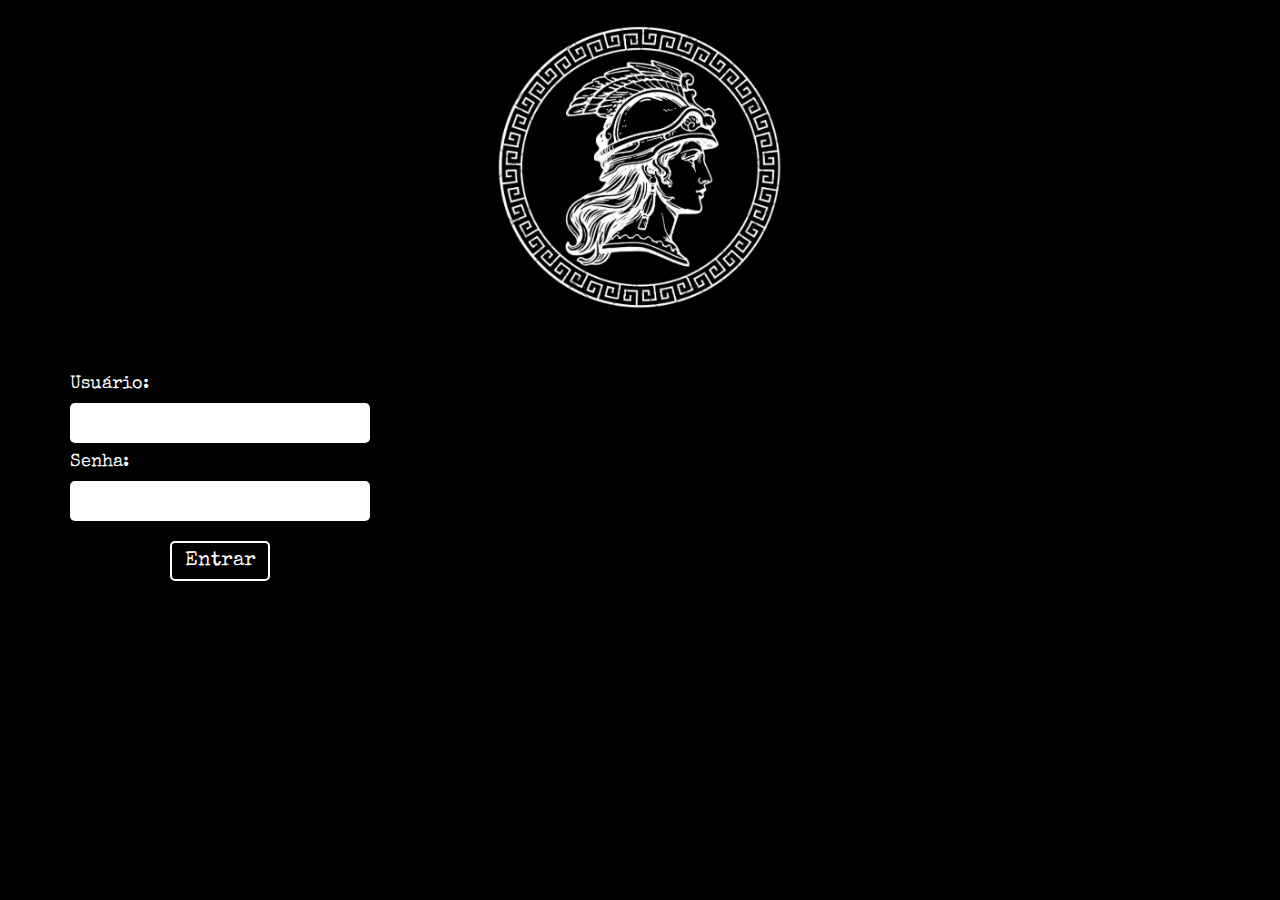
<file: index.html>
<!DOCTYPE html>
<html lang="pt-br">
<head>
  <meta charset="UTF-8">
  <title>Feliz Aniversário!</title>
  <link rel="stylesheet" href="stylesheet.css">
  <link rel="stylesheet" href="https://cdnjs.cloudflare.com/ajax/libs/font-awesome/6.5.0/css/all.min.css">
  <link rel="preconnect" href="https://fonts.googleapis.com">
  <link rel="preconnect" href="https://fonts.gstatic.com" crossorigin>
  <link href="https://fonts.googleapis.com/css2?family=Special+Elite&display=swap" rel="stylesheet">
</head>
<body>
  <div class="logo">
    <img src="imagens/AtenaLogo.png" alt="Logo da Atena" class="logo">
  </div>
  <div class="login">
    <label class= "usuario" for="Usuario">Usuário:</label>
    <input type="text" id="Usuario" name="Usuario" >
    <label class= "senha"for="Senha">Senha:</label>
    <input type="password" id="Senha" name="Senha" >
    <a href="mission.html">
      <button type="submit">Entrar</button>
  </div>
</body>
</html>
</file>
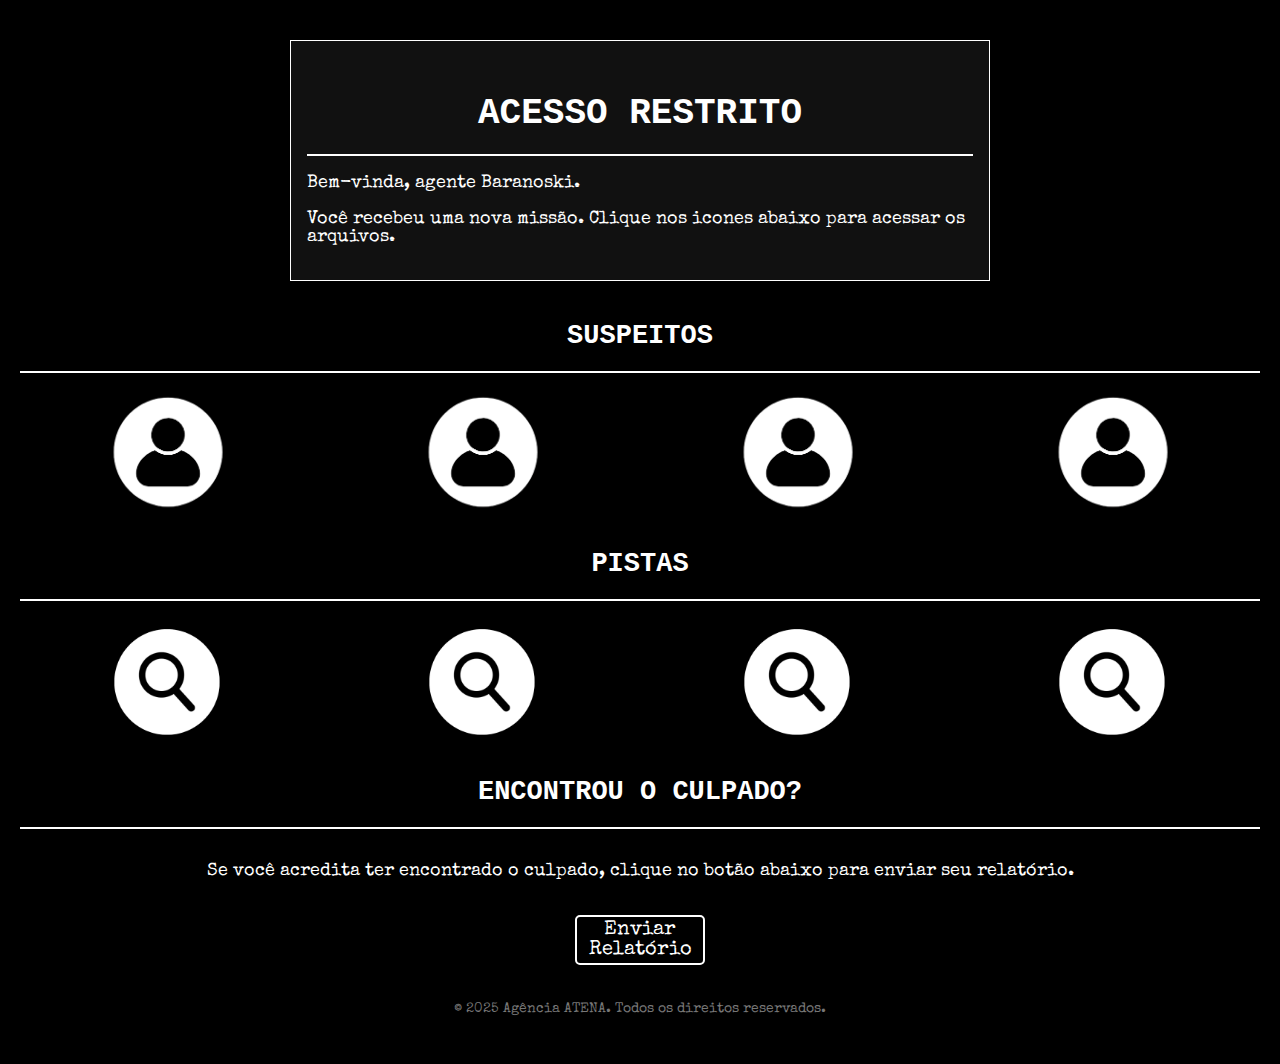
<file: mission.html>
<!DOCTYPE html>
<html lang="pt-br">
<head>
    <meta name="viewport" content="width=device-width, initial-scale=1.0">
    <meta charset="UTF-8">
    <title>Feliz Aniversário!</title>
    <link rel="stylesheet" href="stylesheet.css">
    <link rel="stylesheet" href="https://cdnjs.cloudflare.com/ajax/libs/font-awesome/6.5.0/css/all.min.css">
    <link rel="preconnect" href="https://fonts.googleapis.com">
    <link rel="preconnect" href="https://fonts.gstatic.com" crossorigin>
    <link href="https://fonts.googleapis.com/css2?family=Special+Elite&display=swap" rel="stylesheet">
</head>
<body>
    </a>
    <div class="terminal-box">
    <h1 class="flicker">ACESSO RESTRITO</h1>
    <p>Bem-vinda, agente Baranoski.</p>
    <p>Você recebeu uma nova missão. Clique nos icones abaixo para acessar os arquivos.</p>
  </div>

    <h2>Suspeitos</h2>
        <div class="grid">
            <a href="suspeitos/suspeitoA.html"><img src="imagens/Suspeitos.png" alt="Suspeito 1"></a>
            <a href="suspeitos/suspeitoB.html"><img src="imagens/Suspeitos.png" alt="Suspeito 2"></a>
            <a href="suspeitos/suspeitoC.html"><img src="imagens/Suspeitos.png" alt="Suspeito 3"></a>
            <a href="suspeitos/suspeitoD.html"><img src="imagens/Suspeitos.png" alt="Suspeito 4"></a>
        </div>

    <h2>Pistas</h2>
        <div class="grid">
          <a href="pistas/pista1.html"><img src="imagens/pistas.png" alt="Pista 1"></a>
          <a href="pistas/pista2.html"><img src="imagens/pistas.png" alt="Pista 2"></a>
          <a href="pistas/pista3.html"><img src="imagens/pistas.png" alt="Pista 3"></a>
          <a href="pistas/pista4.html"><img src="imagens/pistas.png" alt="Pista 4"></a>
        </div>
  <div class="Culpado">
    <h2>Encontrou o Culpado?</h2>
    <p>Se você acredita ter encontrado o culpado, clique no botão abaixo para enviar seu relatório.</p>
    <a href="https://wa.me/554898586506?text=O%20Culpado%20é%3A%20" target="_blank">
      <button type="submit">Enviar Relatório</button>
    </a>
  </div>
</body>
<footer>
    <p>© 2025 Agência ATENA. Todos os direitos reservados.</p>
</footer>
</html>
</file>
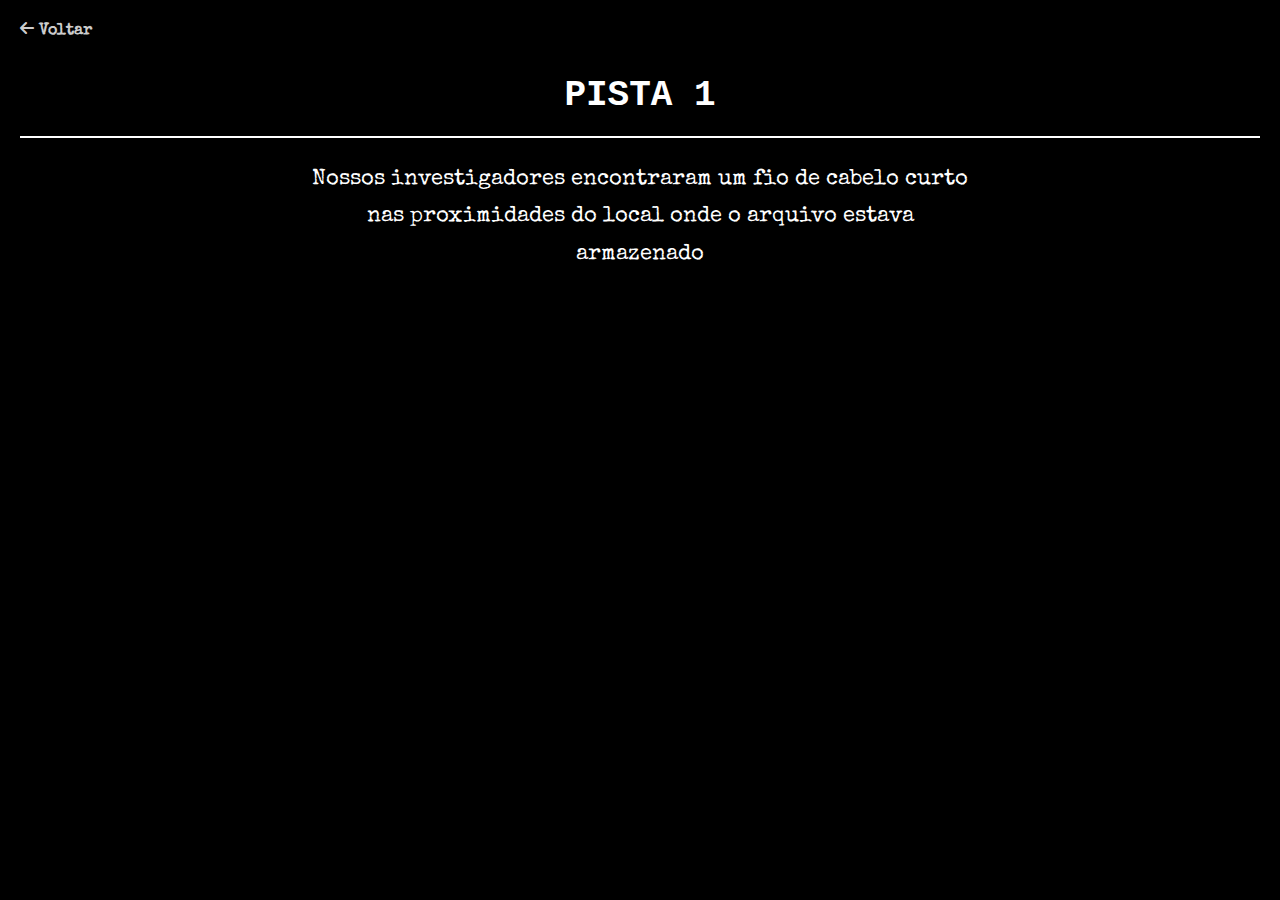
<file: pistas/pista1.html>
<!DOCTYPE html>
<html lang="pt-br">
    <head>
        <meta charset="UTF-8">
        <title>Pista 1</title>
        <link rel="stylesheet" href="../stylesheet.css">
        <link rel="stylesheet" href="https://cdnjs.cloudflare.com/ajax/libs/font-awesome/6.5.0/css/all.min.css">
        <link rel="preconnect" href="https://fonts.googleapis.com">
        <link rel="preconnect" href="https://fonts.gstatic.com" crossorigin>
        <link href="https://fonts.googleapis.com/css2?family=Special+Elite&display=swap" rel="stylesheet">
    </head>
    <body>
        <header class="topo-voltar">
            <a href="../mission.html" title="Voltar à missão">
                <i class="fa-solid fa-arrow-left"></i> Voltar
            </a>
        </header>
        <div class="pista1">
            <h1>Pista 1</h1>
            <p>Nossos investigadores encontraram um fio de cabelo curto nas proximidades do local onde o arquivo estava armazenado</p>
        </div>
    </body>
</html>
</file>
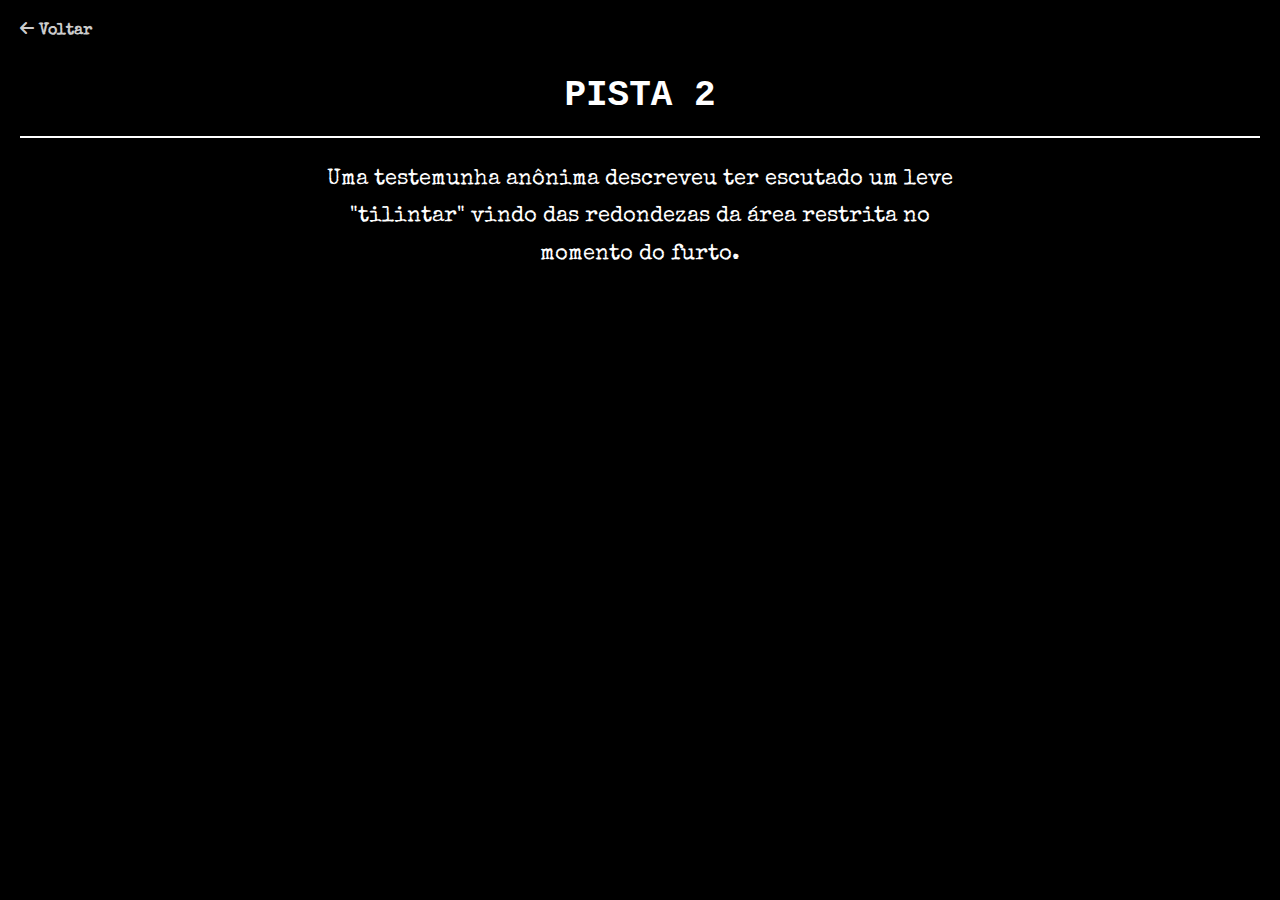
<file: pistas/pista2.html>
<!DOCTYPE html>
<html lang="pt-br">
    <head>
        <meta charset="UTF-8">
        <title>Pista 2</title>
        <link rel="stylesheet" href="../stylesheet.css">
        <link rel="stylesheet" href="https://cdnjs.cloudflare.com/ajax/libs/font-awesome/6.5.0/css/all.min.css">
        <link rel="preconnect" href="https://fonts.googleapis.com">
        <link rel="preconnect" href="https://fonts.gstatic.com" crossorigin>
        <link href="https://fonts.googleapis.com/css2?family=Special+Elite&display=swap" rel="stylesheet">
    </head>
    <body>
        <header class="topo-voltar">
            <a href="../mission.html" title="Voltar à missão">
                <i class="fa-solid fa-arrow-left"></i> Voltar
            </a>
        </header>
        <div class="pista2">
            <h1>Pista 2</h1>
            <p>Uma testemunha anônima descreveu ter escutado um leve "tilintar" vindo das redondezas da área restrita no momento do furto.</p>
        </div>
    </body>
</html>
</file>
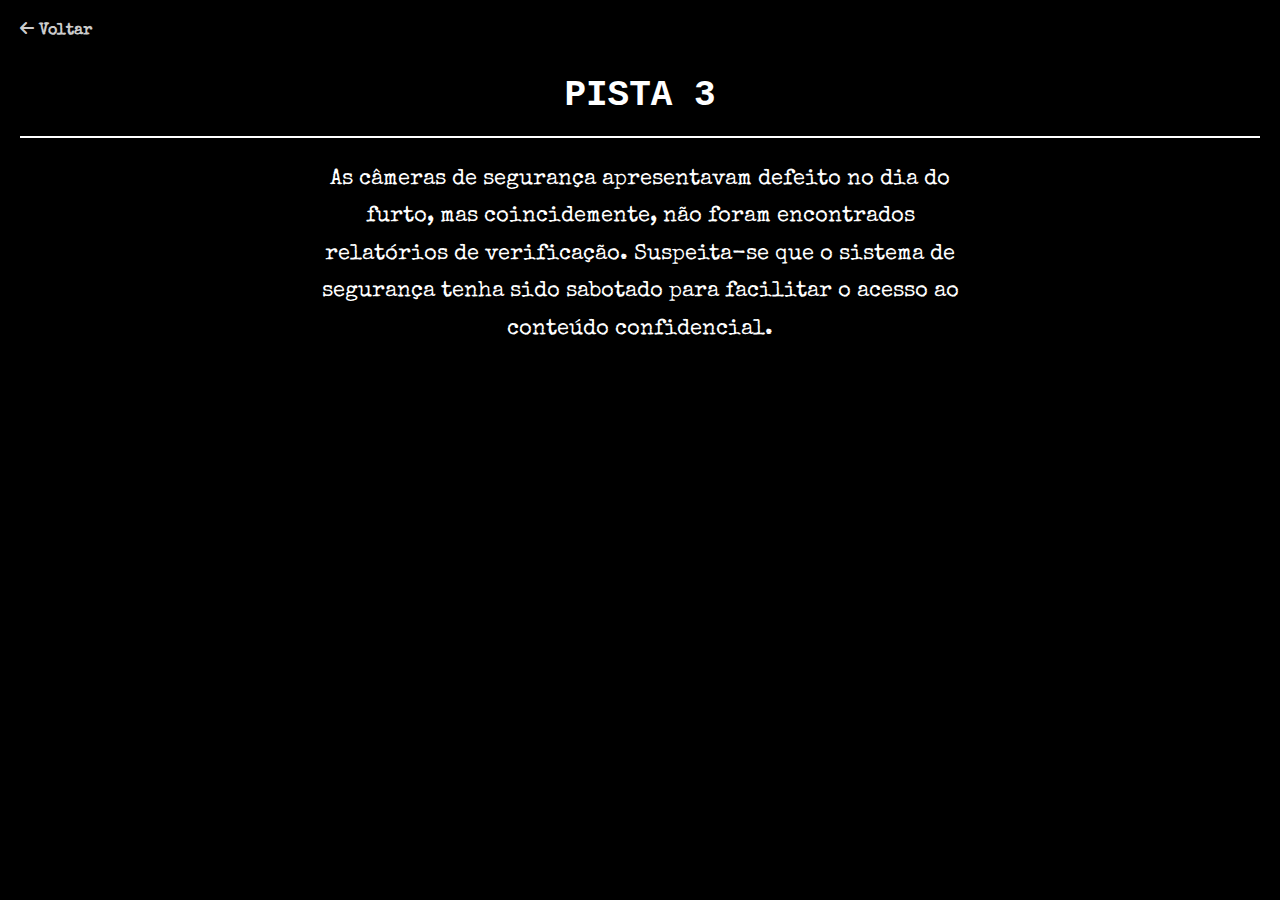
<file: pistas/pista3.html>
<!DOCTYPE html>
<html lang="pt-br">
    <head>
        <meta charset="UTF-8">
        <title>Pista 3</title>
        <link rel="stylesheet" href="../stylesheet.css">
        <link rel="stylesheet" href="https://cdnjs.cloudflare.com/ajax/libs/font-awesome/6.5.0/css/all.min.css">
        <link rel="preconnect" href="https://fonts.googleapis.com">
        <link rel="preconnect" href="https://fonts.gstatic.com" crossorigin>
        <link href="https://fonts.googleapis.com/css2?family=Special+Elite&display=swap" rel="stylesheet">
    </head>
    <body>
        <header class="topo-voltar">
            <a href="../mission.html" title="Voltar à missão">
                <i class="fa-solid fa-arrow-left"></i> Voltar
            </a>
        </header>
        <div class="pista3">
            <h1>Pista 3</h1>
            <p>As câmeras de segurança apresentavam defeito no dia do furto, mas coincidemente, não foram encontrados relatórios de verificação. Suspeita-se que o sistema de segurança tenha sido sabotado para facilitar o acesso ao conteúdo confidencial.</p>
        </div>
    </body>
</html>
</file>
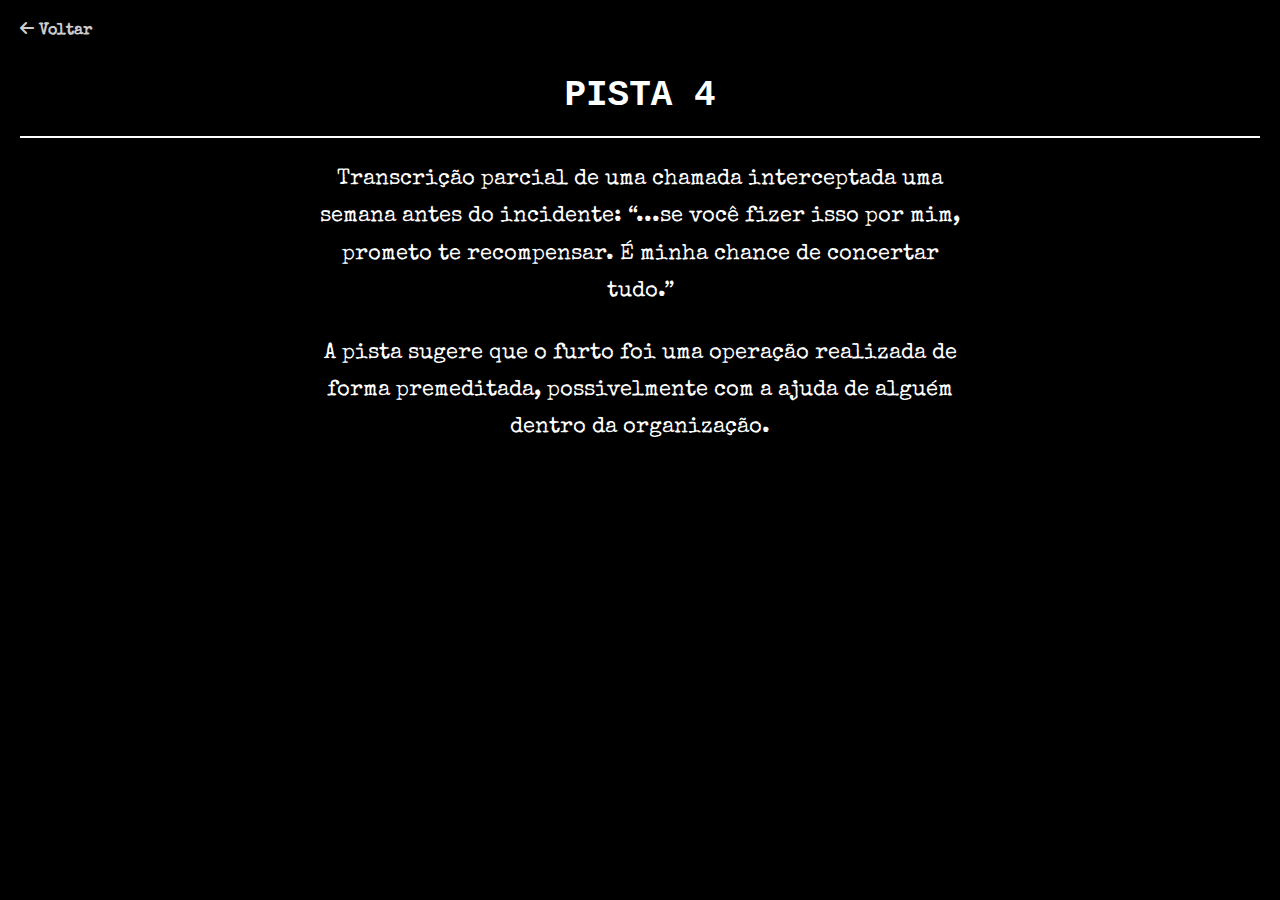
<file: pistas/pista4.html>
<!DOCTYPE html>
<html lang="pt-br">
    <head>
        <meta charset="UTF-8">
        <title>Pista 4</title>
        <link rel="stylesheet" href="../stylesheet.css">
        <link rel="stylesheet" href="https://cdnjs.cloudflare.com/ajax/libs/font-awesome/6.5.0/css/all.min.css">
        <link rel="preconnect" href="https://fonts.googleapis.com">
        <link rel="preconnect" href="https://fonts.gstatic.com" crossorigin>
        <link href="https://fonts.googleapis.com/css2?family=Special+Elite&display=swap" rel="stylesheet">
    </head>
    <body>
        <header class="topo-voltar">
            <a href="../mission.html" title="Voltar à missão">
                <i class="fa-solid fa-arrow-left"></i> Voltar
            </a>
        </header>
        <div class="pista4">
            <h1>Pista 4</h1>
            <p>Transcrição parcial de uma chamada interceptada uma semana antes do incidente:
“...se você fizer isso por mim, prometo te recompensar. É minha chance de concertar tudo.”</p>
            <p> A pista sugere que o furto foi uma operação realizada de forma premeditada, possivelmente com a ajuda de alguém dentro da organização.</p>    
        </div>
    </body>
</html>
</file>
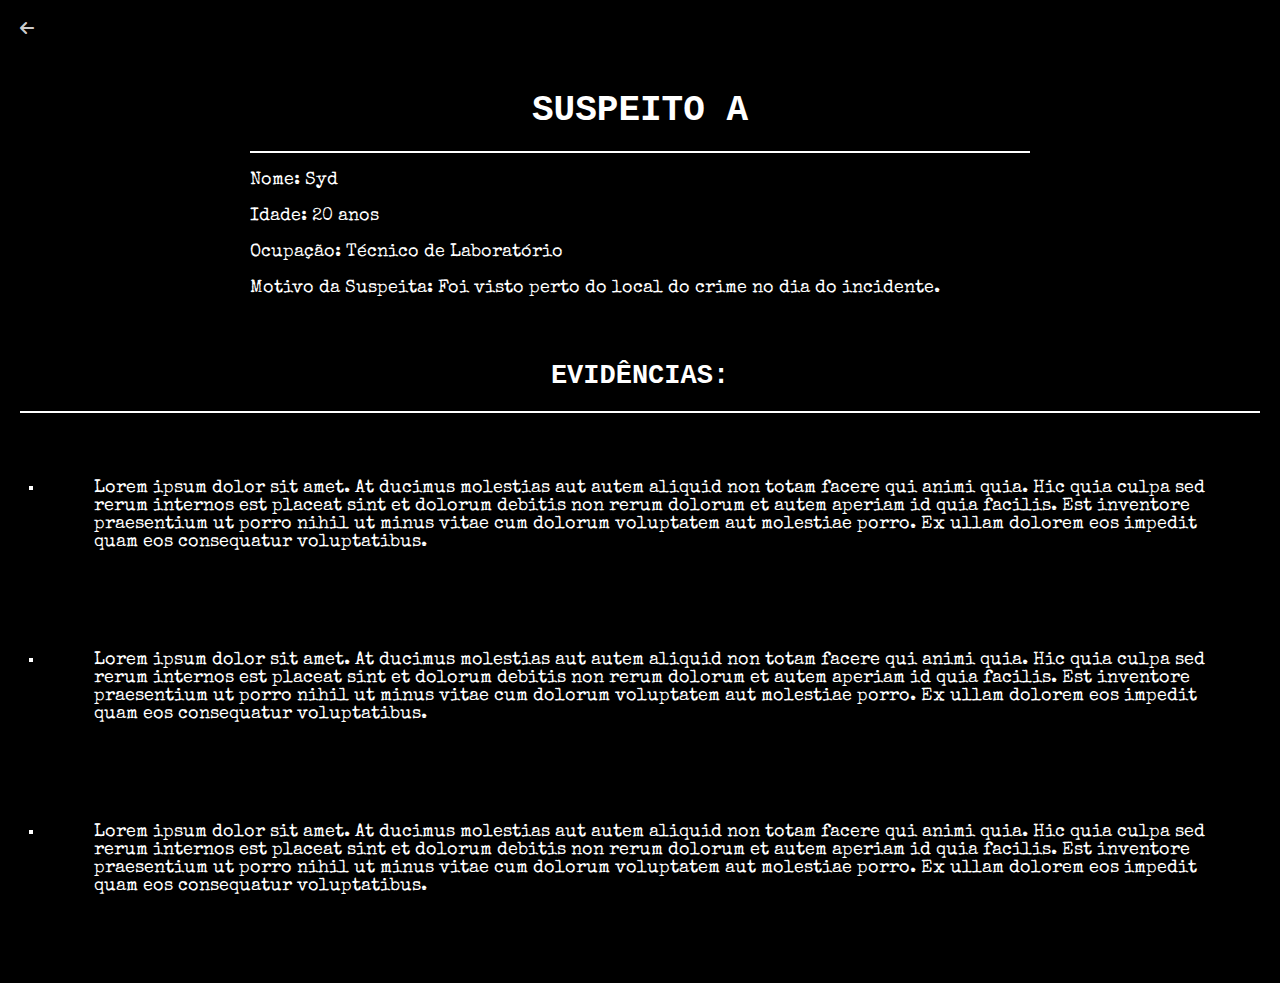
<file: suspeitos/suspeitoA.html>
<!DOCTYPE html>
<html lang="pt-br">
<head>
    <meta charset="UTF-8">
    <title>Suspeito A</title>
    <link rel="stylesheet" href="../stylesheet.css">
    <link rel="stylesheet" href="https://cdnjs.cloudflare.com/ajax/libs/font-awesome/6.5.0/css/all.min.css">
    <link rel="preconnect" href="https://fonts.googleapis.com">
    <link rel="preconnect" href="https://fonts.gstatic.com" crossorigin>
    <link href="https://fonts.googleapis.com/css2?family=Special+Elite&display=swap" rel="stylesheet">
</head>
<body>
    <a href="../mission.html">
        <i class="fa-solid fa-arrow-left"></i>
    </a>
    <div class="suspeitoA">
        <h1>Suspeito A</h1>
        <p>Nome: Syd</p>
        <p>Idade: 20 anos</p>
        <p>Ocupação: Técnico de Laboratório</p>
        <p>Motivo da Suspeita: Foi visto perto do local do crime no dia do incidente.</p>
    </div>

    <div class="evidencias">
        <h2>Evidências:</h2>
        <ul>
            <li>Lorem ipsum dolor sit amet. At ducimus molestias aut autem aliquid non totam facere qui animi quia. Hic quia culpa sed rerum internos est placeat sint et dolorum debitis non rerum dolorum et autem aperiam id quia facilis. Est inventore praesentium ut porro nihil ut minus vitae cum dolorum voluptatem aut molestiae porro. Ex ullam dolorem eos impedit quam eos consequatur voluptatibus.</li>
            <li>Lorem ipsum dolor sit amet. At ducimus molestias aut autem aliquid non totam facere qui animi quia. Hic quia culpa sed rerum internos est placeat sint et dolorum debitis non rerum dolorum et autem aperiam id quia facilis. Est inventore praesentium ut porro nihil ut minus vitae cum dolorum voluptatem aut molestiae porro. Ex ullam dolorem eos impedit quam eos consequatur voluptatibus.</li>
            <li>Lorem ipsum dolor sit amet. At ducimus molestias aut autem aliquid non totam facere qui animi quia. Hic quia culpa sed rerum internos est placeat sint et dolorum debitis non rerum dolorum et autem aperiam id quia facilis. Est inventore praesentium ut porro nihil ut minus vitae cum dolorum voluptatem aut molestiae porro. Ex ullam dolorem eos impedit quam eos consequatur voluptatibus.</li>
        </ul>
</body>
</file>
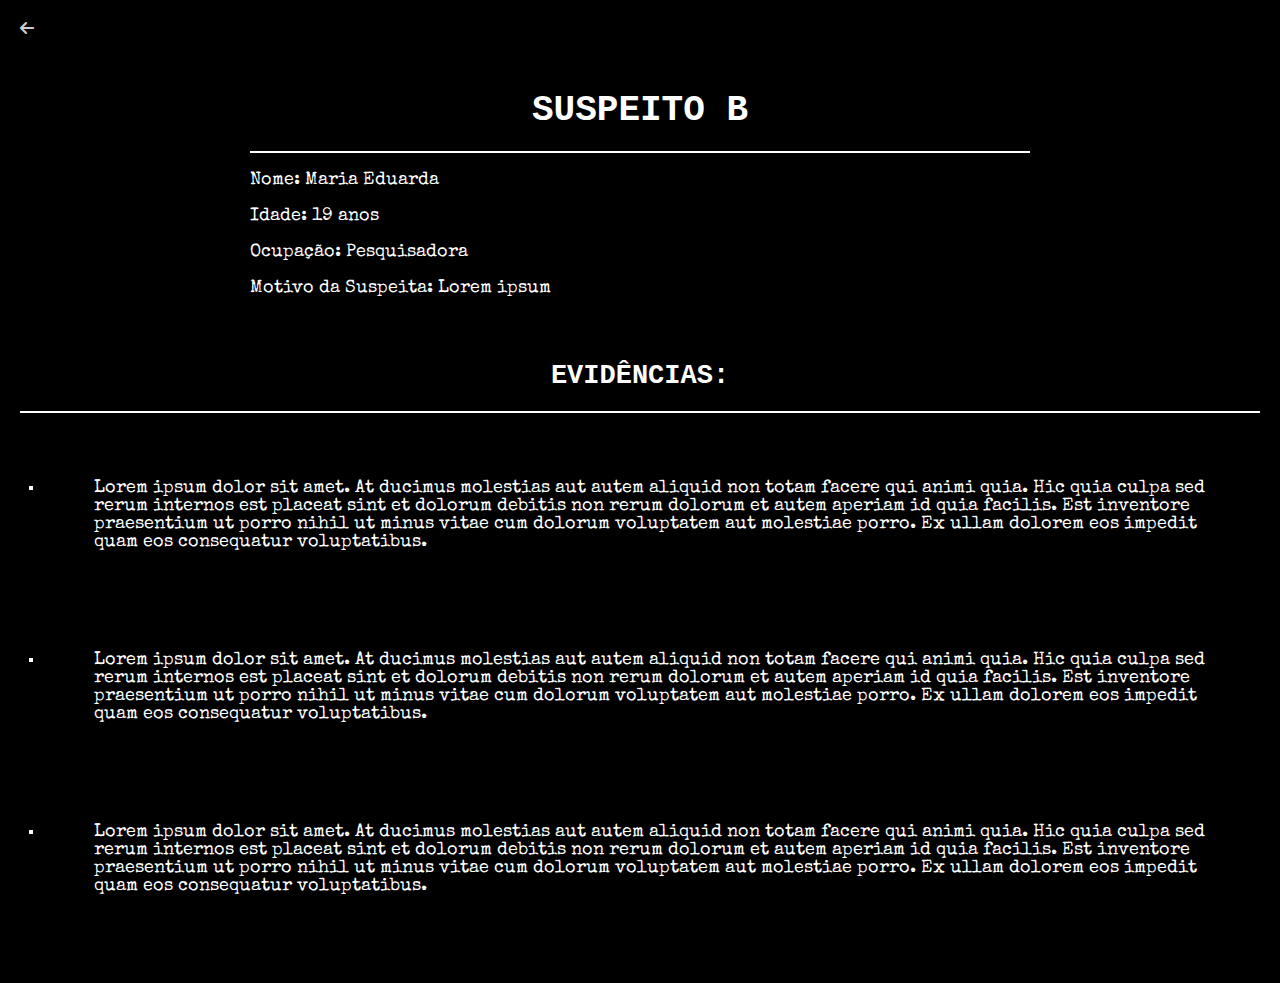
<file: suspeitos/suspeitoB.html>
<!DOCTYPE html>
<html lang="pt-br">
    <head>
        <meta charset="UTF-8">
        <title>Suspeito B</title>
        <link rel="stylesheet" href="../stylesheet.css">
        <link rel="stylesheet" href="https://cdnjs.cloudflare.com/ajax/libs/font-awesome/6.5.0/css/all.min.css">
        <link rel="preconnect" href="https://fonts.googleapis.com">
        <link rel="preconnect" href="https://fonts.gstatic.com" crossorigin>
        <link href="https://fonts.googleapis.com/css2?family=Special+Elite&display=swap" rel="stylesheet">
    </head>
    <body>
        <a href="../mission.html">
            <i class="fa-solid fa-arrow-left"></i>
        </a>
        <div class="suspeitoB">
            <h1>Suspeito B</h1>
            <p>Nome: Maria Eduarda</p>
            <p>Idade: 19 anos</p>
            <p>Ocupação: Pesquisadora</p>
            <p>Motivo da Suspeita: Lorem ipsum</p>
        </div>

        <div class="evidencias">
            <h2>Evidências:</h2>
            <ul>
            <li>Lorem ipsum dolor sit amet. At ducimus molestias aut autem aliquid non totam facere qui animi quia. Hic quia culpa sed rerum internos est placeat sint et dolorum debitis non rerum dolorum et autem aperiam id quia facilis. Est inventore praesentium ut porro nihil ut minus vitae cum dolorum voluptatem aut molestiae porro. Ex ullam dolorem eos impedit quam eos consequatur voluptatibus.</li>
            <li>Lorem ipsum dolor sit amet. At ducimus molestias aut autem aliquid non totam facere qui animi quia. Hic quia culpa sed rerum internos est placeat sint et dolorum debitis non rerum dolorum et autem aperiam id quia facilis. Est inventore praesentium ut porro nihil ut minus vitae cum dolorum voluptatem aut molestiae porro. Ex ullam dolorem eos impedit quam eos consequatur voluptatibus.</li>
            <li>Lorem ipsum dolor sit amet. At ducimus molestias aut autem aliquid non totam facere qui animi quia. Hic quia culpa sed rerum internos est placeat sint et dolorum debitis non rerum dolorum et autem aperiam id quia facilis. Est inventore praesentium ut porro nihil ut minus vitae cum dolorum voluptatem aut molestiae porro. Ex ullam dolorem eos impedit quam eos consequatur voluptatibus.</li>
        </ul>
</html>
</file>
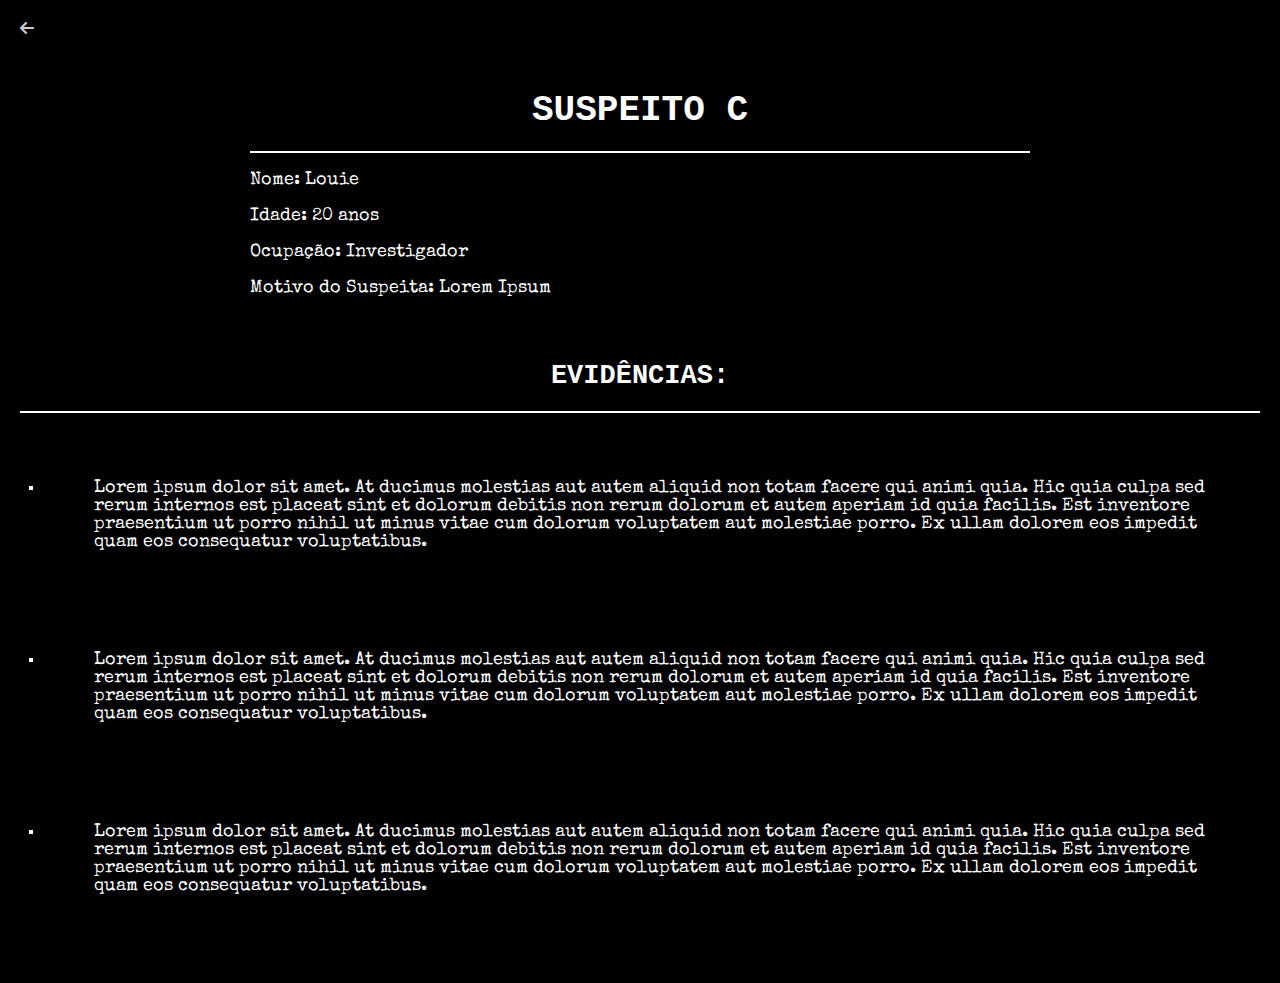
<file: suspeitos/suspeitoC.html>
<!DOCTYPE html>
<html lang="pt-br">
    <head>
        <meta charset="UTF-8">
        <title>Suspeito C</title>
        <link rel="stylesheet" href="../stylesheet.css">
        <link rel="stylesheet" href="https://cdnjs.cloudflare.com/ajax/libs/font-awesome/6.5.0/css/all.min.css">
        <link rel="preconnect" href="https://fonts.googleapis.com">
        <link rel="preconnect" href="https://fonts.gstatic.com" crossorigin>
        <link href="https://fonts.googleapis.com/css2?family=Special+Elite&display=swap" rel="stylesheet">
    </head>
    <body>
        <a href="../mission.html">
            <i class="fa-solid fa-arrow-left"></i>
        </a>
        <div class="suspeitoC">
            <h1>Suspeito C</h1>
            <p>Nome: Louie</p>
            <p>Idade: 20 anos</p>
            <p>Ocupação: Investigador</p>
            <p>Motivo do Suspeita: Lorem Ipsum</p>
        </div>

        <div class="evidencias">
            <h2>Evidências:</h2>
            <ul>
            <li>Lorem ipsum dolor sit amet. At ducimus molestias aut autem aliquid non totam facere qui animi quia. Hic quia culpa sed rerum internos est placeat sint et dolorum debitis non rerum dolorum et autem aperiam id quia facilis. Est inventore praesentium ut porro nihil ut minus vitae cum dolorum voluptatem aut molestiae porro. Ex ullam dolorem eos impedit quam eos consequatur voluptatibus.</li>
            <li>Lorem ipsum dolor sit amet. At ducimus molestias aut autem aliquid non totam facere qui animi quia. Hic quia culpa sed rerum internos est placeat sint et dolorum debitis non rerum dolorum et autem aperiam id quia facilis. Est inventore praesentium ut porro nihil ut minus vitae cum dolorum voluptatem aut molestiae porro. Ex ullam dolorem eos impedit quam eos consequatur voluptatibus.</li>
            <li>Lorem ipsum dolor sit amet. At ducimus molestias aut autem aliquid non totam facere qui animi quia. Hic quia culpa sed rerum internos est placeat sint et dolorum debitis non rerum dolorum et autem aperiam id quia facilis. Est inventore praesentium ut porro nihil ut minus vitae cum dolorum voluptatem aut molestiae porro. Ex ullam dolorem eos impedit quam eos consequatur voluptatibus.</li>
        </ul>
        </div>
</html>
</file>
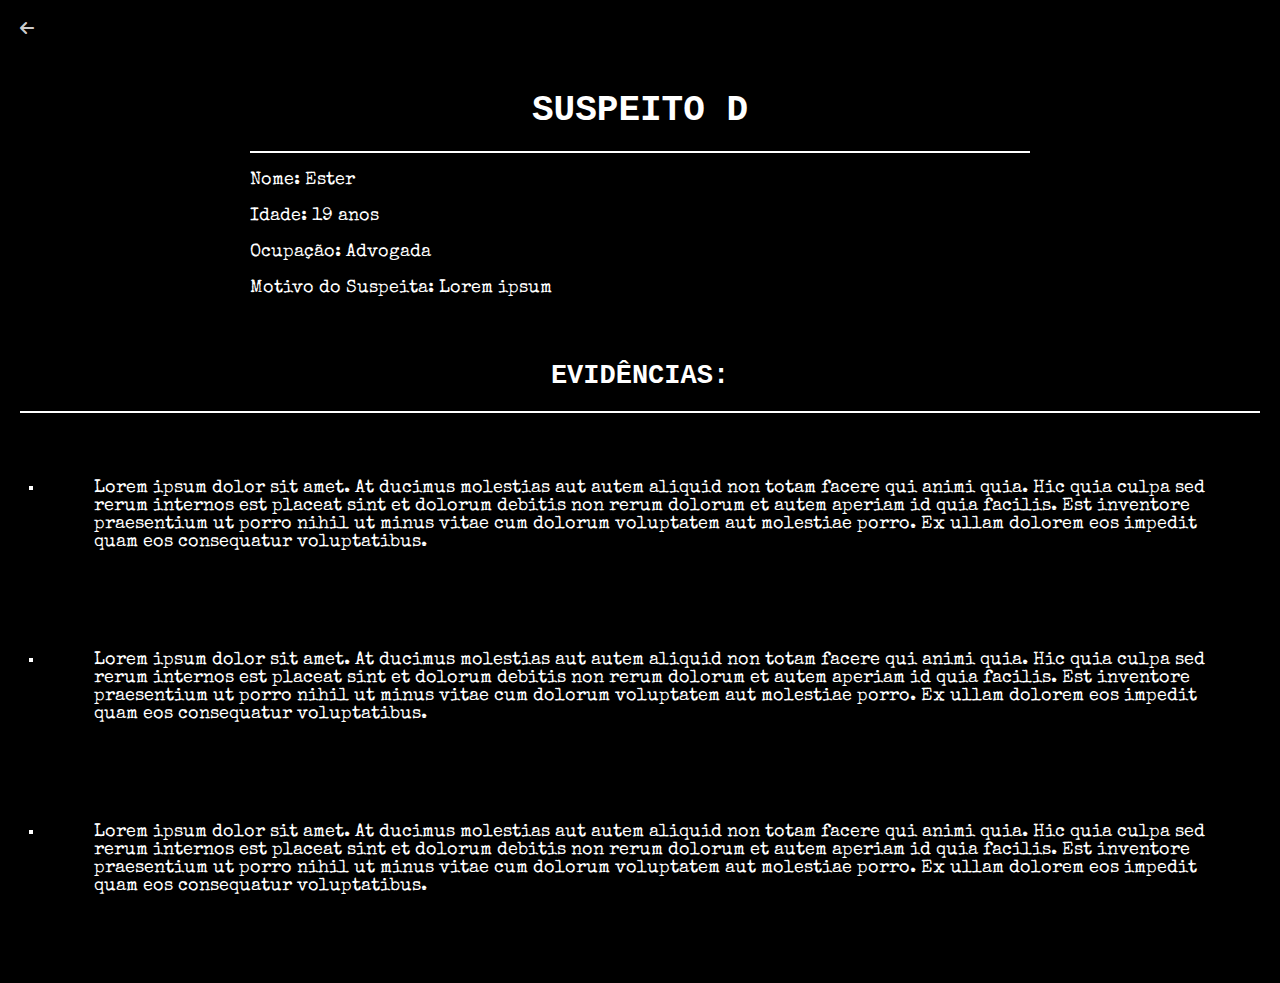
<file: suspeitos/suspeitoD.html>
<!DOCTYPE html>
<html lang="pt-br">
<head>
    <meta charset="UTF-8">
    <title>Suspeito C</title>
    <link rel="stylesheet" href="../stylesheet.css">
    <link rel="stylesheet" href="https://cdnjs.cloudflare.com/ajax/libs/font-awesome/6.5.0/css/all.min.css">
    <link rel="preconnect" href="https://fonts.googleapis.com">
    <link rel="preconnect" href="https://fonts.gstatic.com" crossorigin>
    <link href="https://fonts.googleapis.com/css2?family=Special+Elite&display=swap" rel="stylesheet">
</head>
<body>
    <a href="../mission.html">
        <i class="fa-solid fa-arrow-left"></i>
    </a>

    <div class="suspeitoD">
        <h1>Suspeito D</h1>
        <p>Nome: Ester</p>
        <p>Idade: 19 anos</p>
        <p>Ocupação: Advogada</p>
        <p>Motivo do Suspeita: Lorem ipsum</p>
    </div>

    <div class="evidencias">
        <h2>Evidências:</h2>
        <ul>
            <li>Lorem ipsum dolor sit amet. At ducimus molestias aut autem aliquid non totam facere qui animi quia. Hic quia culpa sed rerum internos est placeat sint et dolorum debitis non rerum dolorum et autem aperiam id quia facilis. Est inventore praesentium ut porro nihil ut minus vitae cum dolorum voluptatem aut molestiae porro. Ex ullam dolorem eos impedit quam eos consequatur voluptatibus.</li>
            <li>Lorem ipsum dolor sit amet. At ducimus molestias aut autem aliquid non totam facere qui animi quia. Hic quia culpa sed rerum internos est placeat sint et dolorum debitis non rerum dolorum et autem aperiam id quia facilis. Est inventore praesentium ut porro nihil ut minus vitae cum dolorum voluptatem aut molestiae porro. Ex ullam dolorem eos impedit quam eos consequatur voluptatibus.</li>
            <li>Lorem ipsum dolor sit amet. At ducimus molestias aut autem aliquid non totam facere qui animi quia. Hic quia culpa sed rerum internos est placeat sint et dolorum debitis non rerum dolorum et autem aperiam id quia facilis. Est inventore praesentium ut porro nihil ut minus vitae cum dolorum voluptatem aut molestiae porro. Ex ullam dolorem eos impedit quam eos consequatur voluptatibus.</li>
        </ul>
</html>
</file>
<file: stylesheet.css>
body {
    background-color: black;
    color: white;
    font-family: "Special Elite", system-ui;
    margin: 0;
    padding: 20px;
    font-size: clamp(14px, 4vw, 18px);
}

*, *::before, *::after {
    box-sizing: border-box;
}

div.PaginaLogin {
    display: flex;
    flex-direction: column;
    justify-content: center;
    align-items: center;
    min-height: 100vh;
    padding: 20px;
}

div.login {
    display: flex;
    flex-direction: column;
    align-items: center;
    width: 100%;
    max-width: 400px;
    padding: 20px;
    box-sizing: border-box;
}

div.logo {
    display: flex;
    justify-content: center;
    align-items: center;
    margin-bottom: 30px;
}

div.logo img {
    max-width: 100%;
    height: auto;
    width: min(330px, 80vw);
    max-height: 300px;
    object-fit: contain;
}

label.usuario,
label.senha {
    display: block;
    width: 100%;
    max-width: 300px;
    margin: 10px 0 5px 0;
    text-align: left;
}

input[type="text"], 
input[type="password"] {
    width: 100%;
    max-width: 300px;
    height: 40px;
    font-size: clamp(16px, 4vw, 20px);
    color: black;
    padding: 10px;
    background-color: white;
    border: none;
    border-radius: 5px;
    margin-top: 5px;
    box-sizing: border-box;
}

div.login button {
    width: 100px;
    height: 40px;
    font-family: "Special Elite", system-ui;
    font-size: clamp(16px, 4vw, 20px);
    color: white;
    background-color: black;
    border: 2px solid white;
    border-radius: 5px;
    margin-top: 20px;
    cursor: pointer;
    transition: background-color 0.3s ease;
}

div.login button:hover {
    background-color: #333;
}

div.Greetings {
    margin: 20px auto;
    padding: 0 16px;
    max-width: 800px;
    text-align: center;
    font-size: clamp(1rem, 3vw, 1.2rem);
}

h1, h2 {
    font-family: 'Courier New', Courier, monospace;
    text-transform: uppercase;
    border-bottom: 2px solid white;
    padding: 20px;
    margin: 16px 0;
    text-align: center;
}

a{
    color: white;
    text-decoration: none;
    font-weight: bold;
    transition: color 0.3s ease;}

div.suspeitoA,
div.suspeitoB,
div.suspeitoC,
div.suspeitoD{
    margin: 5px auto;
    border-radius: 10px;
    padding: 10px;
    max-width: 800px;
}

li{
    padding: 50px;
}

div.pista1 p,
div.pista2 p,
div.pista3 p,
div.pista4 p {
    margin: 24px auto;
    padding: 0 16px;
    max-width: 700px;
    text-align: center;
    font-size: 22px;
    line-height: 1.7;
}

@media (max-width: 600px) {
    div.pista1 p,
    div.pista2 p,
    div.pista3 p,
    div.pista4 p {
        padding: 0 6vw;
        max-width: 98vw;
        font-size: 18px;
        text-align: left;
    }
}

div.terminal-box{
    border: 1px solid white;
    padding: 16px;
    margin: 20px auto;
    max-width: 700px;
    background-color: #111;
}

.grid {
    display: grid;
    grid-template-columns: repeat(auto-fit, minmax(120px, 1fr));
    gap: 20px;
    justify-items: center;
    margin-top: 20px;
}

.grid img {
    display: flex;
    flex-direction: column;
    justify-content: center;
    width: 100%;
    max-width: 120px;
    aspect-ratio: 1;
    object-fit: cover;
    border: 1px;
    transition: opacity 0.2s ease-in-out;
}

.grid img:hover {
  opacity: 0.8;
  cursor: pointer;
}


@media (max-width: 480px) {
  body {
    padding: 10px;
  }

  .terminal-box {
    padding: 10px;
  }
}

div.listaSuspeitos, 
div.listaPistas {
    display: grid;
    grid-template-columns: repeat(auto-fit, minmax(140px, 1fr));
    gap: 24px;
    margin: 30px auto;
    padding: 0 16px;
    max-width: 1200px;
    justify-items: center;
}

div.listaSuspeitos img, 
div.listaPistas img {
    width: 100%;
    max-width: 130px;
    height: auto;
    aspect-ratio: 1;
    object-fit: cover;
    border-radius: 5px;
    transition: transform 0.2s ease-in-out;
}

div.listaSuspeitos img:hover,
div.listaPistas img:hover {
    transform: scale(1.05);
}

footer{
    text-align: center;
    margin-top: 40px;
    font-size: clamp(12px, 2vw, 16px);
}

@media (max-width: 480px) {
    div.login {
        padding: 10px;
    }
    
    div.logo img {
        width: min(250px, 70vw);
        max-height: 200px;
    }
    
    label.usuario,
    label.senha,
    input[type="text"], 
    input[type="password"] {
        max-width: 280px;
    }
    
    div.listaSuspeitos, 
    div.listaPistas {
        grid-template-columns: repeat(auto-fit, minmax(120px, 1fr));
        gap: 16px;
        margin: 20px 5px;
    }
    
    div.Greetings {
        margin: 10px;
    }
}

@media (min-width: 481px) and (max-width: 768px) {
    div.listaSuspeitos, 
    div.listaPistas {
        grid-template-columns: repeat(auto-fit, minmax(140px, 1fr));
        gap: 20px;
    }
}

@media (min-width: 1200px) {
    div.listaSuspeitos, 
    div.listaPistas {
        max-width: 1200px;
        margin: 30px auto;
    }
    
    div.Greetings {
        max-width: 1200px;
        margin: 50px auto;
    }
}

body.ficha-suspeito {
    background-color: #111;
    color: #e2e2e2;
    font-family: 'Special Elite', monospace;
    margin: 0;
    padding: 1rem;
    line-height: 1.6;
}

a {
    color: #ccc;
    text-decoration: none;
    font-size: 1rem;
}

a:hover {
    text-decoration: underline;
}

.topo-voltar {
    margin-bottom: 1rem;
}

.container-suspeito {
    max-width: 800px;
    margin: auto;
    background: #1b1b1b;
    padding: 2rem;
    border: 1px solid #444;
    border-radius: 8px;
    box-shadow: 0 0 10px #000;
}

.titulo {
    font-size: 1.8rem;
    margin-bottom: 1rem;
}

.evidencias ul,
.avaliacao ul {
    list-style-type: square;
    padding-left: 1.5rem;
    margin-top: 0.5rem;
}

.nota-de-campo {
    font-style: italic;
    border-left: 4px solid #666;
    padding-left: 1rem;
    margin-top: 2rem;
    color: #aaa;
    font-size: 0.95rem;
}

footer {
    display: block;
    padding: 15px;
    margin-top: 0.5rem;
    font-size: 0.85rem;
    color: #777;
}


div.Culpado p{
    text-align: center;
    padding: 15px;
}

div.Culpado button {
    width: 130px;
    height: 50px;
    font-family: "Special Elite", system-ui;
    font-size: clamp(16px, 4vw, 20px);
    color: white;
    background-color: black;
    border: 2px solid white;
    border-radius: 5px;
    margin: 20px auto 0 auto; 
    cursor: pointer;
    transition: background-color 0.3s ease;
    display: block; 
}

@media (max-width: 600px) {
    body.ficha-suspeito {
        padding: 1rem 0.5rem;
    }

    .container-suspeito {
        padding: 1rem;
    }

    .titulo {
        font-size: 1.4rem;
    }

    a {
        font-size: 0.95rem;
    }

    .nota-de-campo {
        font-size: 0.9rem;
    }

    footer {
        font-size: 0.75rem;
    }
}
</file>
